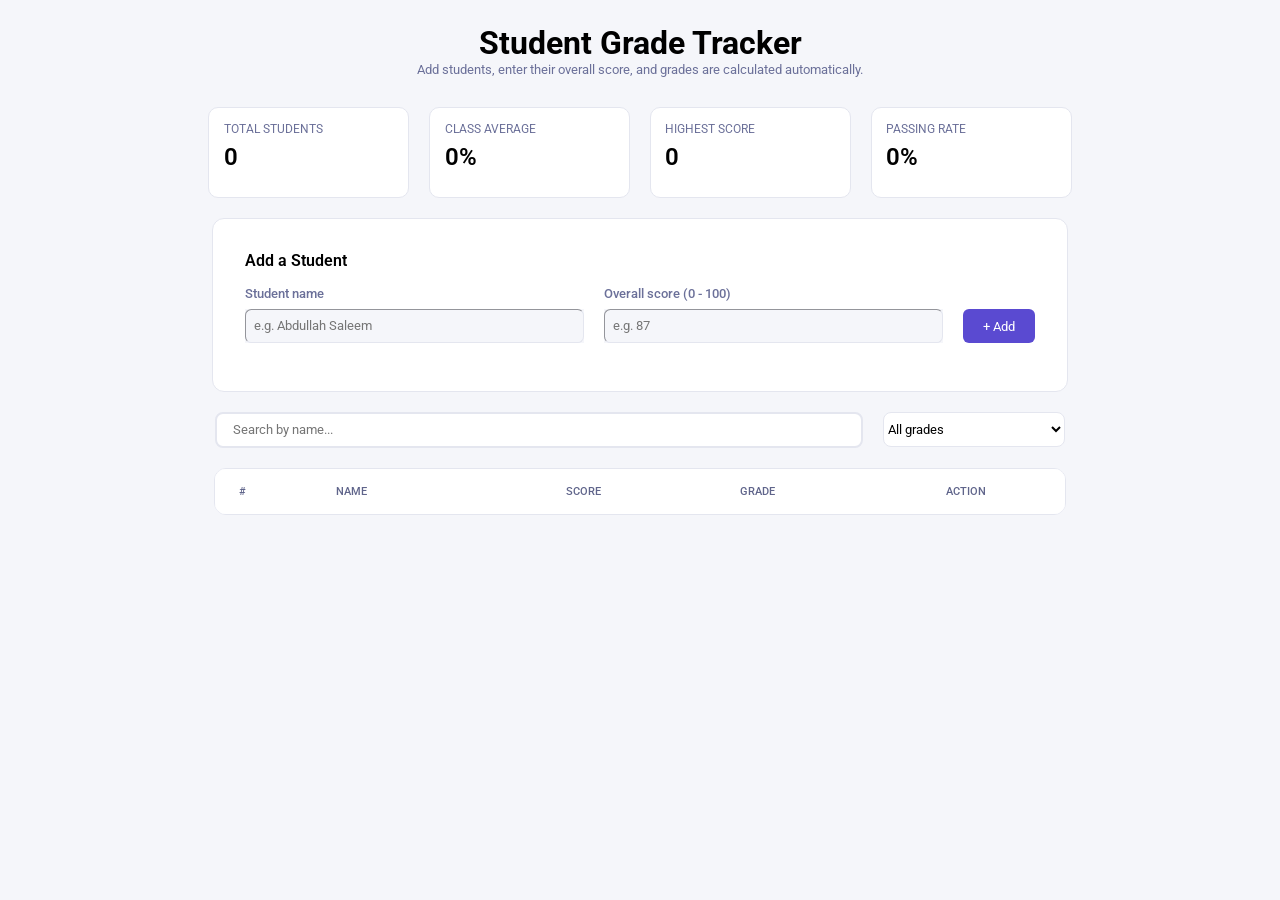
<file: index.html>
<!doctype html>
<html lang="en">
  <head>
    <link rel="preconnect" href="https://fonts.googleapis.com" />
    <link rel="preconnect" href="https://fonts.gstatic.com" crossorigin />
    <link
      href="https://fonts.googleapis.com/css2?family=Google+Sans:ital,opsz,wght@0,17..18,400..700;1,17..18,400..700&family=Roboto:ital,wght@0,100..900;1,100..900&display=swap"
      rel="stylesheet"
    />
    <meta charset="UTF-8" />
    <meta name="viewport" content="width=device-width, initial-scale=1.0" />
    <link rel="stylesheet" href="style.css" />
    <title>Grade Tracker</title>
  </head>
  <body>
    <div class="page">
      <div class="header">
        <div class="mainHeadingConatiner">
          <h1 class="mainHeading">Student Grade Tracker</h1>
        </div>
        <p class="description">
          Add students, enter their overall score, and grades are calculated
          automatically.
        </p>
      </div>
      <div class="overview">
        <div class="totalStudentsContainer">
          TOTAL STUDENTS
          <div class="totalStudents" id="totalStudentsValue">12</div>
        </div>
        <div class="classAverageContainer">
          CLASS AVERAGE
          <div class="totalStudents" id="classAverageValue">85%</div>
        </div>
        <div class="highestScoreContainer">
          HIGHEST SCORE
          <div class="totalStudents" id="highestScoreValue">98</div>
        </div>
        <div class="passingRateContainer">
          PASSING RATE
          <div class="totalStudents" id="passingRateValue">93%</div>
        </div>
      </div>
      <div class="addAStudentContainer">
        <div class="addAStudentContainerHeading">Add a Student</div>

        <div class="statsFunctions">
          <div class="inputGroup">
            <p class="studentName">Student name</p>
            <input
              type="text"
              class="inputBar"
              placeholder="e.g. Abdullah Saleem"
              id="studentName"
            />
          </div>

          <div class="inputGroup">
            <p class="overallScore">Overall score (0 - 100)</p>
            <input
              type="number"
              id="studentScore"
              class="inputBar"
              placeholder="e.g. 87"
              min="1"
              max="100"
            />
          </div>
          <button class="addButtoon" id="addStudentBtn">+ Add</button>
        </div>
      </div>
      <div class="scoreList">
        <div class="searchContainer">
          <input
            type="text"
            class="searchBar"
            placeholder="Search by name..."
          />
          <select class="filterSelect">
            <option value="all">All grades</option>
            <option value="A">A (90 to 100)</option>
            <option value="B">B (80 to 89)</option>
            <option value="C">C (70 to 79)</option>
            <option value="D">D (60 to 69)</option>
            <option value="F">F (below 60)</option>
          </select>
        </div>
        <div class="studentTable">
          <table class="gradeTable">
            <thead>
              <tr>
                <th class="serialNumber">#</th>
                <th class="names">NAME</th>
                <th class="scores">SCORE</th>
                <th class="grades">GRADE</th>
                <th class="action">ACTION</th>
              </tr>
            </thead>
            <tbody class="studentList">
            </tbody>
          </table>
        </div>
      </div>
    </div>
  </body>
  <script src="script.js"></script>
</html>
</file>
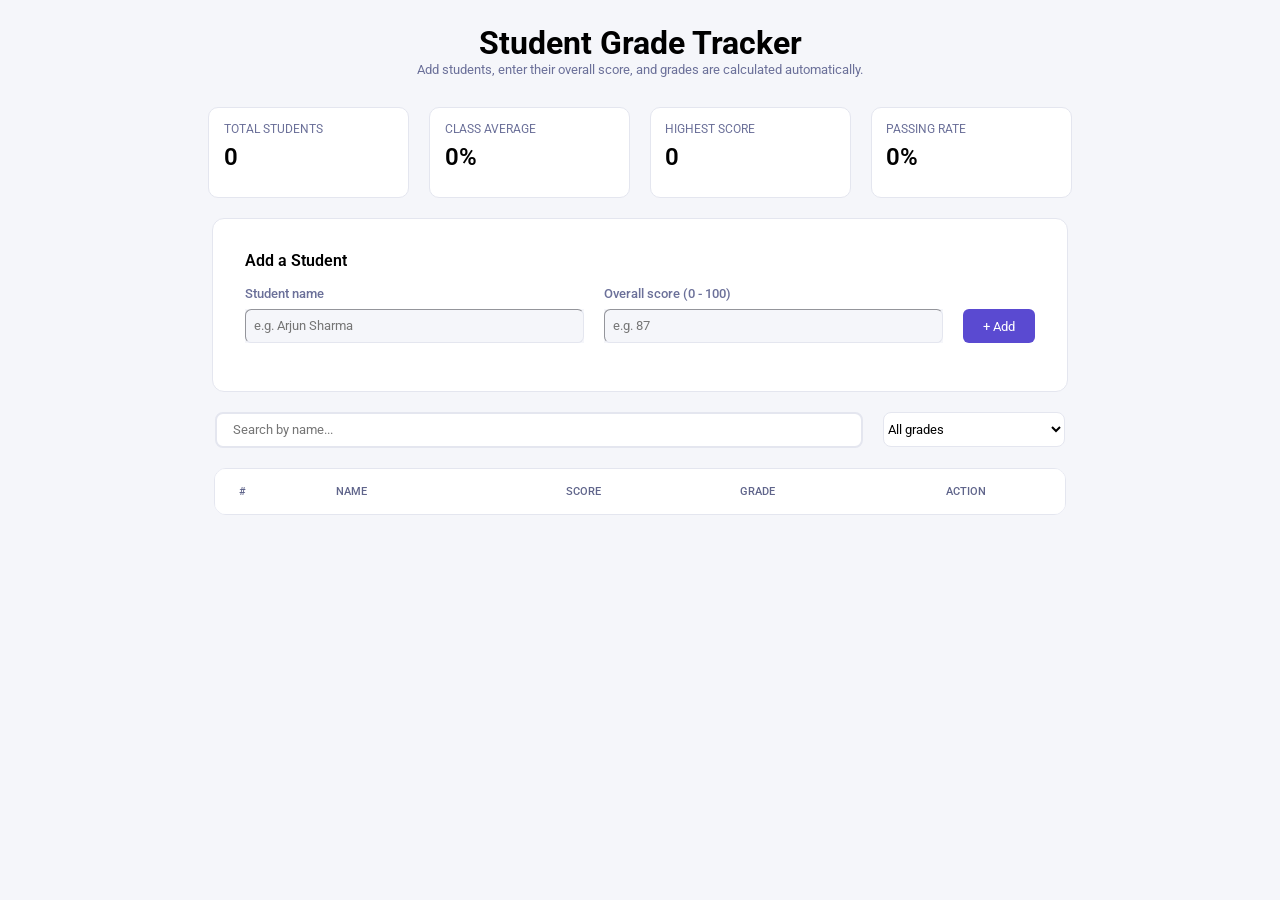
<file: sgt.html>
<!doctype html>
<html lang="en">
  <head>
    <link rel="preconnect" href="https://fonts.googleapis.com" />
    <link rel="preconnect" href="https://fonts.gstatic.com" crossorigin />
    <link
      href="https://fonts.googleapis.com/css2?family=Google+Sans:ital,opsz,wght@0,17..18,400..700;1,17..18,400..700&family=Roboto:ital,wght@0,100..900;1,100..900&display=swap"
      rel="stylesheet"
    />
    <meta charset="UTF-8" />
    <meta name="viewport" content="width=device-width, initial-scale=1.0" />
    <link rel="stylesheet" href="sgt.css" />
    <title>Grade Tracker</title>
  </head>
  <body>
    <div class="page">
      <div class="header">
        <div class="mainHeadingConatiner">
          <h1 class="mainHeading">Student Grade Tracker</h1>
        </div>
        <p class="description">
          Add students, enter their overall score, and grades are calculated
          automatically.
        </p>
      </div>
      <div class="overview">
        <div class="totalStudentsContainer">
          TOTAL STUDENTS
          <div class="totalStudents" id="totalStudentsValue">12</div>
        </div>
        <div class="classAverageContainer">
          CLASS AVERAGE
          <div class="totalStudents" id="classAverageValue">85%</div>
        </div>
        <div class="highestScoreContainer">
          HIGHEST SCORE
          <div class="totalStudents" id="highestScoreValue">98</div>
        </div>
        <div class="passingRateContainer">
          PASSING RATE
          <div class="totalStudents" id="passingRateValue">93%</div>
        </div>
      </div>
      <div class="addAStudentContainer">
        <div class="addAStudentContainerHeading">Add a Student</div>

        <div class="statsFunctions">
          <div class="inputGroup">
            <p class="studentName">Student name</p>
            <input
              type="text"
              class="inputBar"
              placeholder="e.g. Arjun Sharma"
              id="studentName"
            />
          </div>

          <div class="inputGroup">
            <p class="overallScore">Overall score (0 - 100)</p>
            <input
              type="number"
              id="studentScore"
              class="inputBar"
              placeholder="e.g. 87"
              min="1"
              max="100"
            />
          </div>
          <button class="addButtoon" id="addStudentBtn">+ Add</button>
        </div>
      </div>
      <div class="scoreList">
        <div class="searchContainer">
          <input
            type="text"
            class="searchBar"
            placeholder="Search by name..."
          />
          <select class="filterSelect">
            <option value="all">All grades</option>
            <option value="A">A (90 to 100)</option>
            <option value="B">B (80 to 89)</option>
            <option value="C">C (70 to 79)</option>
            <option value="D">D (60 to 69)</option>
            <option value="F">F (below 60)</option>
          </select>
        </div>
        <div class="studentTable">
          <table class="gradeTable">
            <thead>
              <tr>
                <th class="serialNumber">#</th>
                <th class="names">NAME</th>
                <th class="scores">SCORE</th>
                <th class="grades">GRADE</th>
                <th class="action">ACTION</th>
              </tr>
            </thead>
            <tbody class="studentList">
            </tbody>
          </table>
        </div>
      </div>
    </div>
  </body>
  <script src="sgt.js"></script>
</html>
</file>
<file: style.css>
* {
  margin: 0;
  padding: 0;
  font-family: 'Roboto', sans-serif;
  background-color: #f5f6fa;
}

.mainHeading {
  color: black;
  font-size: 2rem;
}
.description {
  font-size: 0.8rem;
  color: #6b7099;
}
.header {
  padding-top: 1.5rem;
  display: flex;
  flex-direction: column;
  align-items: center;
}
.overview {
  display: flex;
  padding-top: 30px;
  flex-direction: row; 
  justify-content: center; /* Centers divs horizontally */
  align-items: center; /* Centers divs vertically */
  gap: 20px; /* Adds space between your 4 divs */
}
.totalStudentsContainer,
.classAverageContainer,
.highestScoreContainer,
.passingRateContainer {
  height: 60px;
  width: 170px;
  border-radius: 10px;
  background-color: white;
  border-style: solid;
  border-color: #e4e6ef;
  border-width: 1px;
  padding: 0.9rem;
  font-size: 0.75rem;
  color: #6b7099;
}
.totalStudents {
  color: rgb(0, 0, 0);
  padding-top: 0.4rem;
  background-color: white;
  font-size: 1.5rem;
  font-weight: 600;
}
.addAStudentContainer {
  background-color: white; /* Change from blue to match card */
  padding: 2rem;
  border-radius: 12px;
  padding-bottom: 3rem;
  border-style: solid;
  border-width: 1px;
  border-color: #e4e6ef;
  max-width: 790px; /* Use max-width instead of fixed width */
  margin: 20px auto; /* Centers the card on page */
}

.statsFunctions {
  display: flex;
  gap: 20px;
  align-items: flex-end; /* Aligns button with the bottom of inputs */
}

.inputGroup {
  display: flex;
  flex-direction: column;
  flex: 1; /* Makes both inputs take equal space */
}

.addButtoon {
  background-color: #5a4ad1;
  color: white;
  padding: 10px 20px;
  border: none;
  border-radius: 6px;
  cursor: pointer;
  height: 34px; /* Matches input height */
}
.addButtoon:hover {
  background-color: #4132b1;
}
.addAStudentContainerHeading,
.studentName,
.overallScore,
.statsFunctions {
  background-color: white;
}
.inputBar {
  height: 2rem;
  border-radius: 0.4rem;
  border-color: #e4e6ef;
  border-width: 0.5px;
  padding-left: 0.5rem;
  outline: none;
}
.inputBar:focus {
  border-color: #5a4ad1;
  border-width: 1px;
  outline: none;
}
.addAStudentContainerHeading {
  font-size: 1rem;
  padding-top: -4rem;
  font-weight: 600;
}
.studentName,
.overallScore {
  font-size: 0.8rem;
  padding: 1rem 0 0.5rem 0;
  color: #6b7099;
  font-weight: 500;
}
.searchContainer {
  display: flex;
  flex-direction: row;
  justify-content: center;
  max-width: 850px;
  margin: 20px auto;
  gap: 20px;
}
.searchBar {
  display: flex;
  flex-direction: row;
  flex: 7;
  height: 2rem;
  border-color: #e4e6ef;
  border-style: solid;
  border-radius: 0.5rem;
  background-color: white;
  padding-left: 1rem;
}
.filterSelect {
  flex: 2;
  height: 2.2rem;
  border-color: #e4e6ef;
  border-style: solid;
  border-radius: 0.5rem;
  background-color: white;
}
.searchBar:focus,
.filterSelect:focus {
  border-color: #5a4ad1;
  border-width: 1px;
  outline: none;
}

.serialNumber,
.names,
.scores,
.grades,
.action {
  color: #60658b;
  background-color: white;
  font-size: 0.7rem;
  font-weight: 500;
}

.studentRow .serialNumber,
.studentRow .names,
.studentRow .scores,
.studentRow .grades,
.studentRow .action {
  font-size: 0.85rem;
  color: #2e3050;
  font-weight: 500;
}

.studentTable {
  background-color: white;
  border-radius: 12px;
  border-style: solid;
  border-width: 1px;
  border-color: #e4e6ef;
  max-width: 850px;
  margin: 20px auto;
  overflow: hidden;
}

.gradeTable {
  width: 100%;
  border-collapse: collapse;
}

.gradeTable th,
.gradeTable td {
  padding: 1rem 1.5rem;
  text-align: left;
}

.gradeTable thead th {
  color: #60658b;
  font-size: 0.7rem;
  font-weight: 500;
  text-transform: uppercase;
}

.gradeTable tbody tr {
  border-top: 1px solid #e4e6ef;
}

.gradeTable td.names {
  font-weight: 500;
}

.scores,
.grades,
.action {
  text-align: center;
}

.serialNumber {
  width: 60px;
}
.names {
  width: 220px;
}
.scores {
  width: 150px;
  text-align: center;
}
.grades {
  width: 120px;
  text-align: center;
}
.action {
  width: 150px;
  text-align: center;
  display: flex;
  justify-content: center;
}
.deleteBtn {
  background: none;
  border: none;
  cursor: pointer;
  font-size: 1rem;
  padding: 0.3rem;
  border-radius: 6px;
}

.deleteBtn:hover {
  background-color: #fdecea;
}
</file>
<file: sgt.css>
* {
  margin: 0;
  padding: 0;
  font-family: 'Roboto', sans-serif;
  background-color: #f5f6fa;
}

.mainHeading {
  color: black;
  font-size: 2rem;
}
.description {
  font-size: 0.8rem;
  color: #6b7099;
}
.header {
  padding-top: 1.5rem;
  display: flex;
  flex-direction: column;
  align-items: center;
}
.overview {
  display: flex;
  padding-top: 30px;
  flex-direction: row; 
  justify-content: center; /* Centers divs horizontally */
  align-items: center; /* Centers divs vertically */
  gap: 20px; /* Adds space between your 4 divs */
}
.totalStudentsContainer,
.classAverageContainer,
.highestScoreContainer,
.passingRateContainer {
  height: 60px;
  width: 170px;
  border-radius: 10px;
  background-color: white;
  border-style: solid;
  border-color: #e4e6ef;
  border-width: 1px;
  padding: 0.9rem;
  font-size: 0.75rem;
  color: #6b7099;
}
.totalStudents {
  color: rgb(0, 0, 0);
  padding-top: 0.4rem;
  background-color: white;
  font-size: 1.5rem;
  font-weight: 600;
}
.addAStudentContainer {
  background-color: white; /* Change from blue to match card */
  padding: 2rem;
  border-radius: 12px;
  padding-bottom: 3rem;
  border-style: solid;
  border-width: 1px;
  border-color: #e4e6ef;
  max-width: 790px; /* Use max-width instead of fixed width */
  margin: 20px auto; /* Centers the card on page */
}

.statsFunctions {
  display: flex;
  gap: 20px;
  align-items: flex-end; /* Aligns button with the bottom of inputs */
}

.inputGroup {
  display: flex;
  flex-direction: column;
  flex: 1; /* Makes both inputs take equal space */
}

.addButtoon {
  background-color: #5a4ad1;
  color: white;
  padding: 10px 20px;
  border: none;
  border-radius: 6px;
  cursor: pointer;
  height: 34px; /* Matches input height */
}
.addButtoon:hover {
  background-color: #4132b1;
}
.addAStudentContainerHeading,
.studentName,
.overallScore,
.statsFunctions {
  background-color: white;
}
.inputBar {
  height: 2rem;
  border-radius: 0.4rem;
  border-color: #e4e6ef;
  border-width: 0.5px;
  padding-left: 0.5rem;
  outline: none;
}
.inputBar:focus {
  border-color: #5a4ad1;
  border-width: 1px;
  outline: none;
}
.addAStudentContainerHeading {
  font-size: 1rem;
  padding-top: -4rem;
  font-weight: 600;
}
.studentName,
.overallScore {
  font-size: 0.8rem;
  padding: 1rem 0 0.5rem 0;
  color: #6b7099;
  font-weight: 500;
}
.searchContainer {
  display: flex;
  flex-direction: row;
  justify-content: center;
  max-width: 850px;
  margin: 20px auto;
  gap: 20px;
}
.searchBar {
  display: flex;
  flex-direction: row;
  flex: 7;
  height: 2rem;
  border-color: #e4e6ef;
  border-style: solid;
  border-radius: 0.5rem;
  background-color: white;
  padding-left: 1rem;
}
.filterSelect {
  flex: 2;
  height: 2.2rem;
  border-color: #e4e6ef;
  border-style: solid;
  border-radius: 0.5rem;
  background-color: white;
}
.searchBar:focus,
.filterSelect:focus {
  border-color: #5a4ad1;
  border-width: 1px;
  outline: none;
}

.serialNumber,
.names,
.scores,
.grades,
.action {
  color: #60658b;
  background-color: white;
  font-size: 0.7rem;
  font-weight: 500;
}

.studentRow .serialNumber,
.studentRow .names,
.studentRow .scores,
.studentRow .grades,
.studentRow .action {
  font-size: 0.85rem;
  color: #2e3050;
  font-weight: 500;
}

.studentTable {
  background-color: white;
  border-radius: 12px;
  border-style: solid;
  border-width: 1px;
  border-color: #e4e6ef;
  max-width: 850px;
  margin: 20px auto;
  overflow: hidden;
}

.gradeTable {
  width: 100%;
  border-collapse: collapse;
}

.gradeTable th,
.gradeTable td {
  padding: 1rem 1.5rem;
  text-align: left;
}

.gradeTable thead th {
  color: #60658b;
  font-size: 0.7rem;
  font-weight: 500;
  text-transform: uppercase;
}

.gradeTable tbody tr {
  border-top: 1px solid #e4e6ef;
}

.gradeTable td.names {
  font-weight: 500;
}

.scores,
.grades,
.action {
  text-align: center;
}

.serialNumber {
  width: 60px;
}
.names {
  width: 220px;
}
.scores {
  width: 150px;
  text-align: center;
}
.grades {
  width: 120px;
  text-align: center;
}
.action {
  width: 150px;
  text-align: center;
  display: flex;
  justify-content: center;
}
.deleteBtn {
  background: none;
  border: none;
  cursor: pointer;
  font-size: 1rem;
  padding: 0.3rem;
  border-radius: 6px;
}

.deleteBtn:hover {
  background-color: #fdecea;
}
</file>
